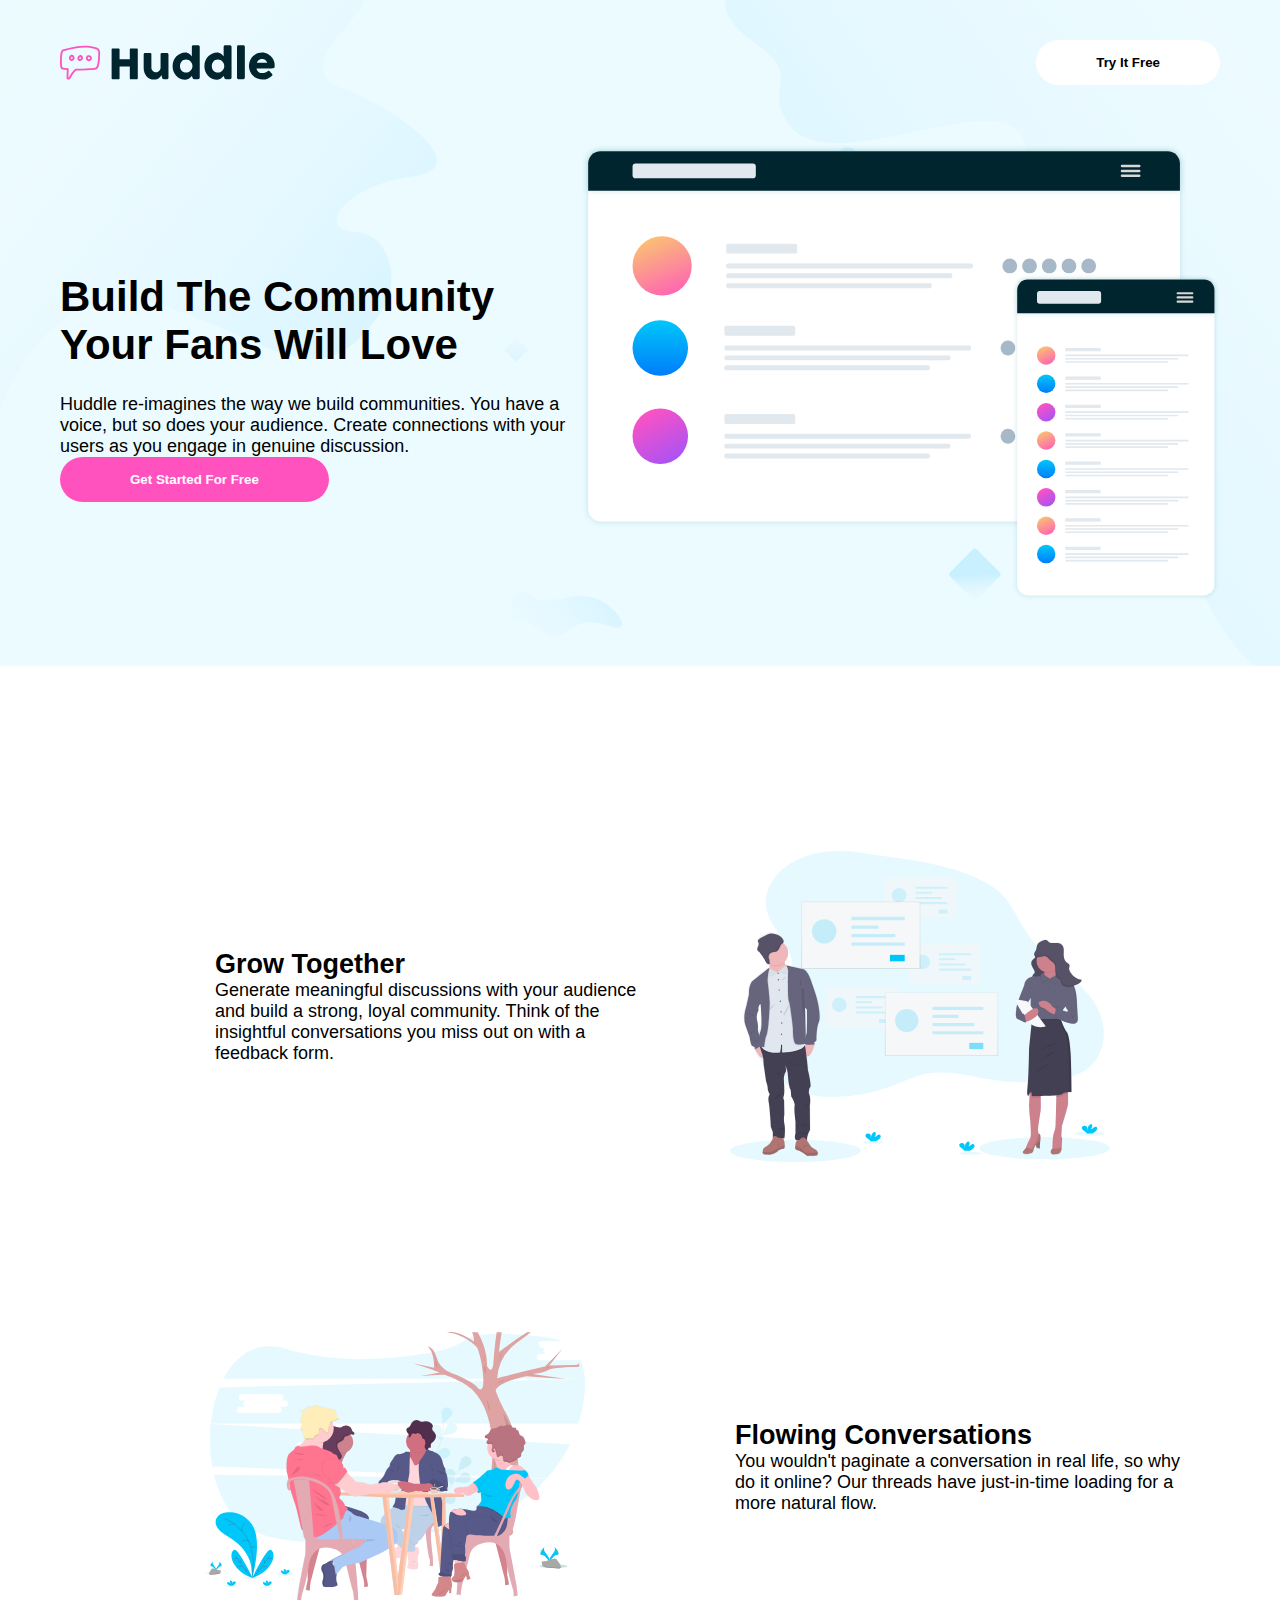
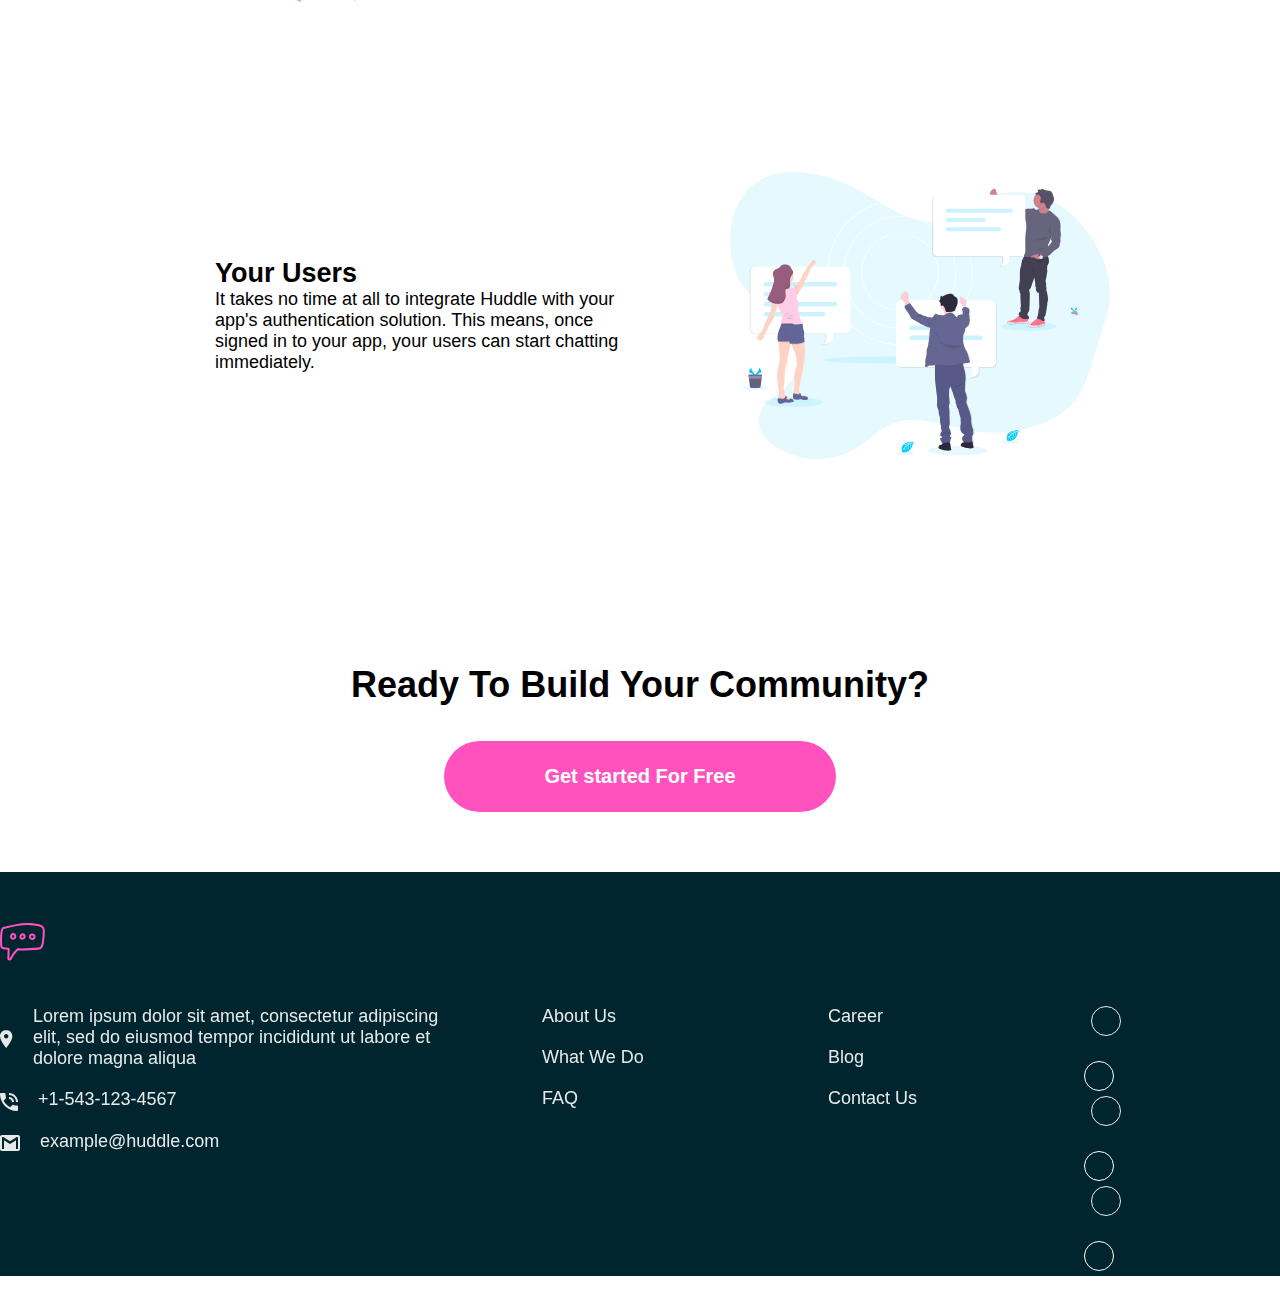
<file: index.html>
<!DOCTYPE html>
<html lang="en">
  <head>
    <meta charset="UTF-8" />
    <meta http-equiv="X-UA-Compatible" content="IE=edge" />
    <meta name="viewport" content="width=device-width, initial-scale=1.0"/>
    <title>Huddle Landing Page</title>
    <link rel="stylesheet" href="style.css" />
  </head>

  <body>
    <header>
      <nav>
        <img src="./logo.svg" alt="" />
        <button class="btn">Try It Free</button>
      </nav>
      <div class="build-the">
        <div class="build">
          <h1>Build The Community Your Fans Will Love</h1>
          <p>
            Huddle re-imagines the way we build communities. You have a voice,
            but so does your audience. Create connections with your users as you
            engage in genuine discussion.
          </p>
          <button class="btn">Get Started For Free</button>
        </div>

        <div class="illustration">
          <img src="./illustration-mockups.svg" alt="" />
        </div>
      </div>
    </header>

    <section class="offers">
      <div class="offer service-1">
        <div class="content">
          <h2>Grow Together</h2>
          <p>
            Generate meaningful discussions with your audience and build a
            strong, loyal community. Think of the insightful conversations you
            miss out on with a feedback form.
          </p>
        </div>
        <img src="./illustration-grow-together.svg" alt="" />
      </div>
      <div class="offer">
        <img src="./illustration-flowing-conversation.svg" alt="" />

        <div class="content left">
          <h2>Flowing Conversations</h2>
          <p>
            You wouldn't paginate a conversation in real life, so why do it
            online? Our threads have just-in-time loading for a more natural
            flow.
          </p>
        </div>
      </div>

      <div class="offer service-3">
        <div class="content">
          <h2>Your Users</h2>
          <p>
            It takes no time at all to integrate Huddle with your app's
            authentication solution. This means, once signed in to your app,
            your users can start chatting immediately.
          </p>
        </div>
        <img src="./illustration-your-users.svg" alt="" />
      </div>
    </section>

    <section class="tag">
      <h1>Ready To Build Your Community?</h1>
      <button class="btn btn2">Get started For Free</button>
    </section>

    <footer>
      <img src="./logo.svg" alt="" />
      <div class="footer-sec">
        <div class="sec-1">
          <ul>
            <li>
              <div class="add">
                <img src="./icon-location.svg" alt="" />
                <p>
                  Lorem ipsum dolor sit amet, consectetur adipiscing elit, sed
                  do eiusmod tempor incididunt ut labore et dolore magna aliqua
                </p>
              </div>
            </li>
            <li>
              <div class="add">
                <img src="./icon-phone.svg" alt="" />
                <p>+1-543-123-4567</p>
              </div>
            </li>
            <li>
              <div class="add">
                <img src="./icon-email.svg" alt="" />
                <p>example@huddle.com</p>
              </div>
            </li>
          </ul>
        </div>
        <div class="sec-2">
          <ul>
            <li>About Us</li>
            <li>What We Do</li>
            <li>FAQ</li>
          </ul>
        </div>

        <div class="sec-3">
          <ul>
            <li>Career</li>
            <li>Blog</li>
            <li>Contact Us</li>
          </ul>
        </div>
        <div class="social">
          <ul>
            <li>
              <a href="#">
                <li class="fa fa-facebook"></li>
              </a>
            </li>
            <li>
              <a href="#">
                <li class="fa fa-twitter"></li>
              </a>
            </li>
            <li>
              <a href="#">
                <li class="fa fa-instagram"></li>
              </a>
            </li>
          </ul>
        </div>
      </div>
    </footer>
  </body>
</html>
</file>
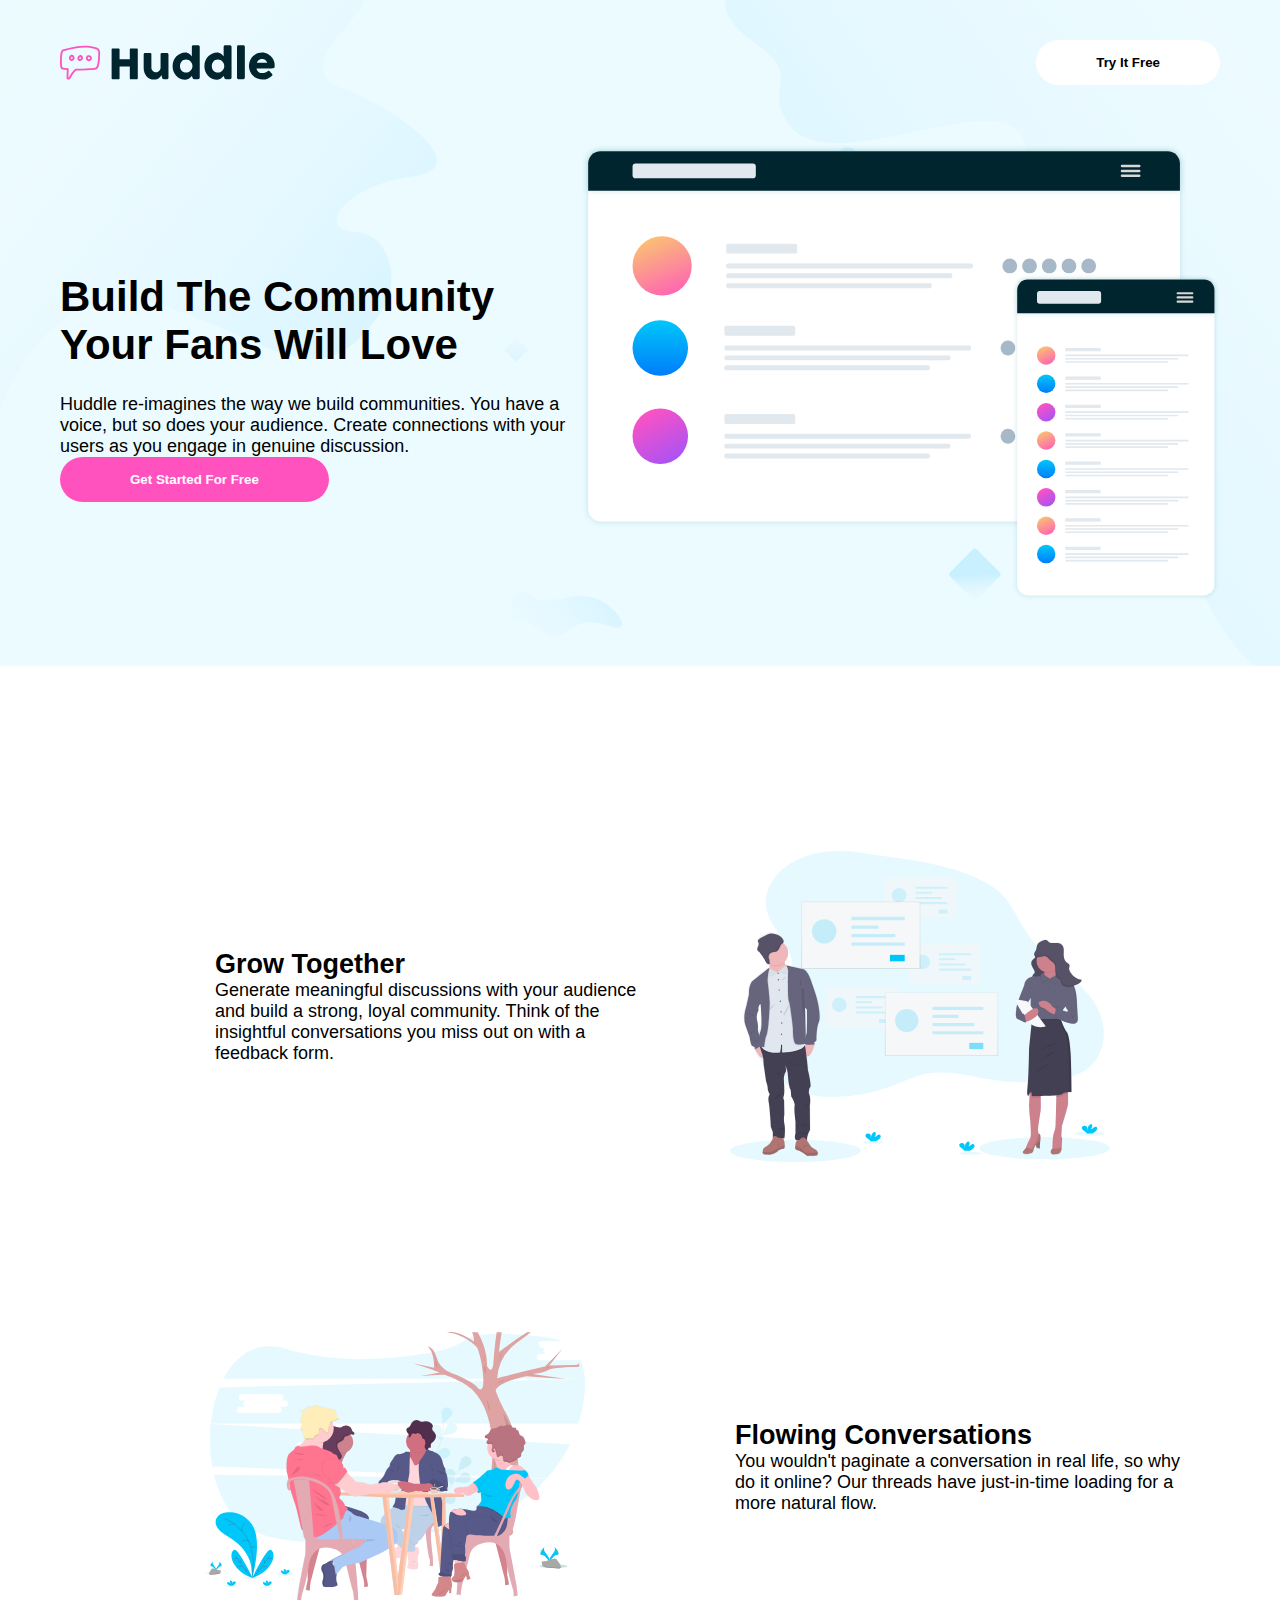
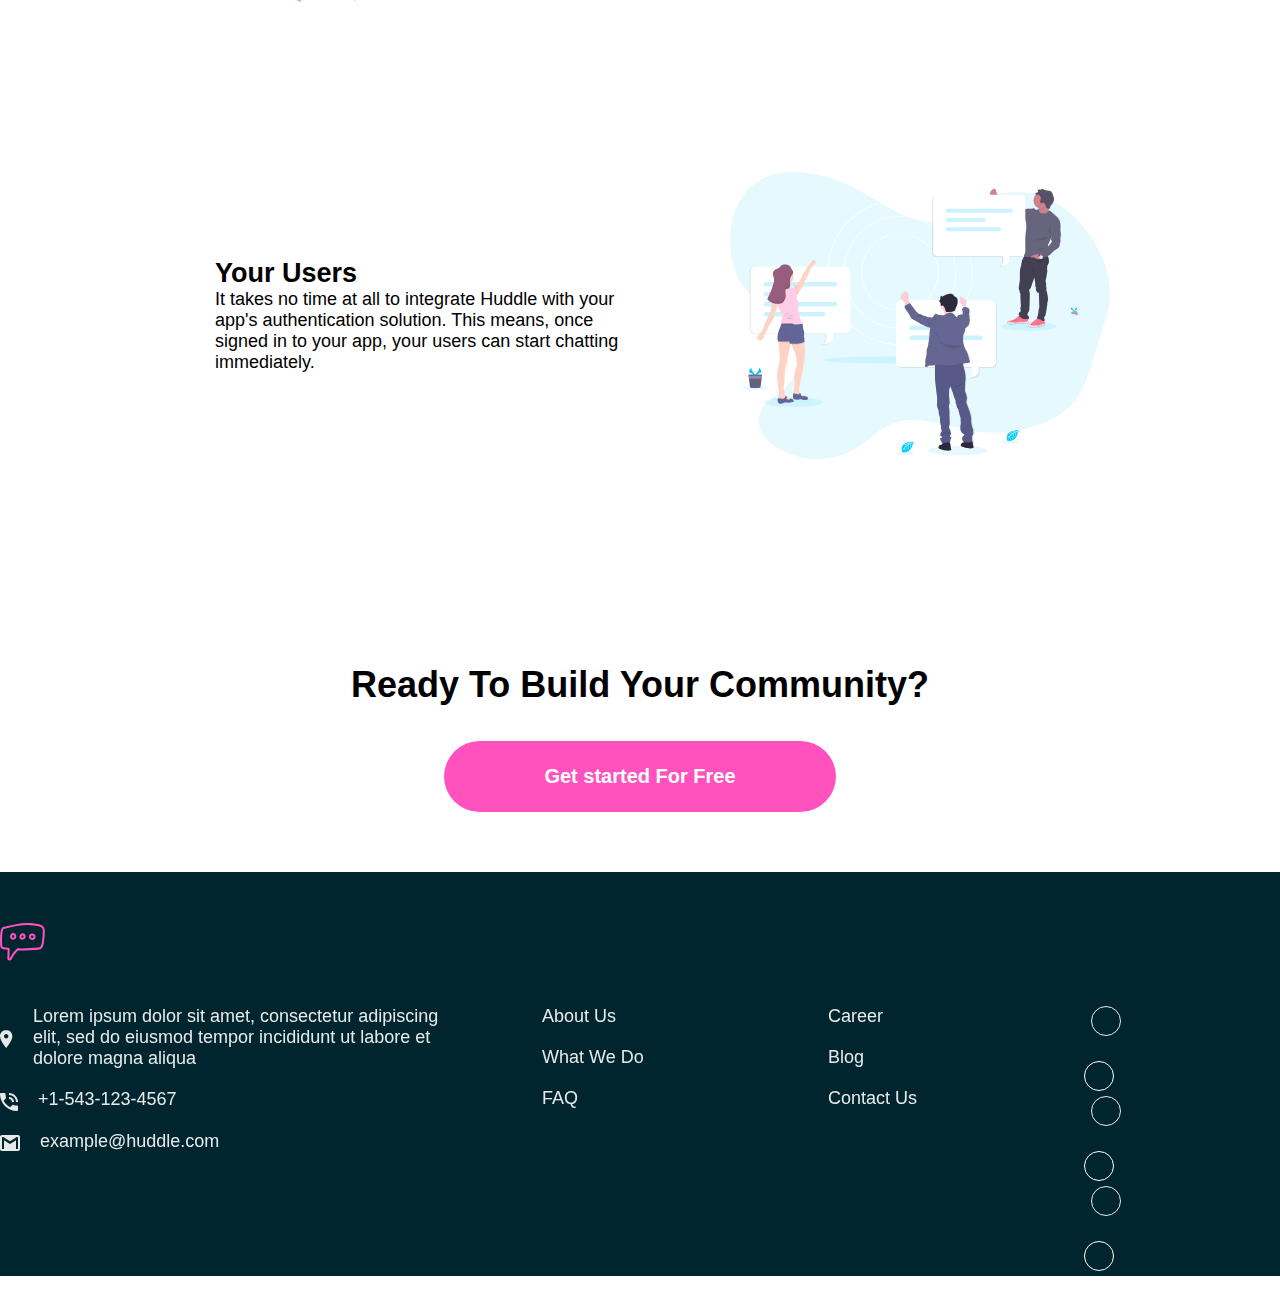
<file: home.html>
<!DOCTYPE html>
<html lang="en">
  <head>
    <meta charset="UTF-8" />
    <meta http-equiv="X-UA-Compatible" content="IE=edge" />
    <meta name="viewport" content="width=device-width, initial-scale=1.0"/>
    <title>Huddle Landing Page</title>
    <link rel="stylesheet" href="home.css" />
  </head>

  <body>
    <header>
      <nav>
        <img src="./logo.svg" alt="" />
        <button class="btn">Try It Free</button>
      </nav>
      <div class="build-the">
        <div class="build">
          <h1>Build The Community Your Fans Will Love</h1>
          <p>
            Huddle re-imagines the way we build communities. You have a voice,
            but so does your audience. Create connections with your users as you
            engage in genuine discussion.
          </p>
          <button class="btn">Get Started For Free</button>
        </div>

        <div class="illustration">
          <img src="./illustration-mockups.svg" alt="" />
        </div>
      </div>
    </header>

    <section class="offers">
      <div class="offer service-1">
        <div class="content">
          <h2>Grow Together</h2>
          <p>
            Generate meaningful discussions with your audience and build a
            strong, loyal community. Think of the insightful conversations you
            miss out on with a feedback form.
          </p>
        </div>
        <img src="./illustration-grow-together.svg" alt="" />
      </div>
      <div class="offer">
        <img src="./illustration-flowing-conversation.svg" alt="" />

        <div class="content left">
          <h2>Flowing Conversations</h2>
          <p>
            You wouldn't paginate a conversation in real life, so why do it
            online? Our threads have just-in-time loading for a more natural
            flow.
          </p>
        </div>
      </div>

      <div class="offer service-3">
        <div class="content">
          <h2>Your Users</h2>
          <p>
            It takes no time at all to integrate Huddle with your app's
            authentication solution. This means, once signed in to your app,
            your users can start chatting immediately.
          </p>
        </div>
        <img src="./illustration-your-users.svg" alt="" />
      </div>
    </section>

    <section class="tag">
      <h1>Ready To Build Your Community?</h1>
      <button class="btn btn2">Get started For Free</button>
    </section>

    <footer>
      <img src="./logo.svg" alt="" />
      <div class="footer-sec">
        <div class="sec-1">
          <ul>
            <li>
              <div class="add">
                <img src="./icon-location.svg" alt="" />
                <p>
                  Lorem ipsum dolor sit amet, consectetur adipiscing elit, sed
                  do eiusmod tempor incididunt ut labore et dolore magna aliqua
                </p>
              </div>
            </li>
            <li>
              <div class="add">
                <img src="./icon-phone.svg" alt="" />
                <p>+1-543-123-4567</p>
              </div>
            </li>
            <li>
              <div class="add">
                <img src="./icon-email.svg" alt="" />
                <p>example@huddle.com</p>
              </div>
            </li>
          </ul>
        </div>
        <div class="sec-2">
          <ul>
            <li>About Us</li>
            <li>What We Do</li>
            <li>FAQ</li>
          </ul>
        </div>

        <div class="sec-3">
          <ul>
            <li>Career</li>
            <li>Blog</li>
            <li>Contact Us</li>
          </ul>
        </div>
        <div class="social">
          <ul>
            <li>
              <a href="#">
                <li class="fa fa-facebook"></li>
              </a>
            </li>
            <li>
              <a href="#">
                <li class="fa fa-twitter"></li>
              </a>
            </li>
            <li>
              <a href="#">
                <li class="fa fa-instagram"></li>
              </a>
            </li>
          </ul>
        </div>
      </div>
    </footer>
  </body>
</html>
</file>
<file: style.css>
* {
    box-sizing: border-box;
    margin: 0;
    padding: 0;
}

body {
    font-size: 18px;
    font-family: 'Open Sans', sans-serif;
}

h1,
button {
    font-family: 'Poppins', sans-serif;
    font-weight: 600;
}

img {
    max-width: 100%;
    max-height: 100%;
}

ul {
    list-style-type: none;
}

header {
    background: url('./bg-hero-desktop.svg');
    background-color: hsl(193, 100%, 96%);
    padding: 40px 60px;
}

nav {
    display: flex;
    justify-content: space-between;
    align-items: center;
}

nav img {
    height: 35px;
}

.btn {
    padding: 15px 60px;
    background-color: #fff;
    border: none;
    border-radius: 25px;
    box-shadow: 0 3px 16px rgba(0, 0, 0, 0, 12);
}

.build-the {
    display: flex;
    justify-content: center;
    align-items: center;
    padding: 60px 0px 20px;
}

.build {
    width: 45%;
}

.illustration {
    width: 55%;
}

.build h1 {
    font-size: 42px;
    padding-right: 40px;
    margin: 25px 0;
}

.build button {
    background-color: hsl(322, 100%, 66%);
    color: #fff;
    padding: 15px 70px;
}

.offers {
    display: flex;
    flex-direction: column;
    justify-content: center;
    align-items: center;
    padding: 120px 80px 40px;
}

.offer {
    display: flex;
    justify-content: space-between;
    align-items: center;
    padding: 50px 10px 50px 65px;
    box-shadow: 0 3px 16px rgba(0, 0, 0, 0, 12);
    margin-bottom: 40px;
    border-radius: 10px;
}

.offer img {
    max-width: 100%;
    width: 520px;
    padding: 15px 80px 15px 60px;
}

.content {
    padding-left: 70px;
}

.content h1 {
    margin: 10px 0px;
}

.content p {
    width: 93%;
}

.left p {
    width: 100%;
}

.tag {
    position: relative;
    max-width: 100%;
    width: 55%;
    display: flex;
    flex-direction: column;
    justify-content: center;
    align-items: center;
    margin: auto;
    background-color: #fff;
    padding: 60px 0px;
    box-shadow: 0 3px 16px rgba(0, 0, 0, 0, 12);
}

.tag h1 {
    margin-bottom: 15px;

}

.btn2 {
    margin-top: 20px;
    padding: 24px 100px;
    border-radius: 40px;
    background-color: hsl(322, 100%, 66%);
    color: #fff;
    font-size: 20px;
}
footer {
    border: 1px solid none;
    background-color: hsl(192, 100%, 9%);
    color: white;
    padding-top: 50px;
}

.footer-logo {
    width: 250px;
}

.footer-sec {
    display: flex;
    margin: 40px 0px;
}

.sec-1 {
    min-width: 40%;
    width: 40%;
}

.add {
    display: flex;
    align-items: center;
}

.add img {
    margin-top: 4px;
    margin-right: 20px;
}

li {
    margin-bottom: 20px;
    padding-right: 60px;
    opacity: 0.9;
}

.sec-2,
.sec-3,
.sec-4 {
    width: 20%;
    margin-left: 30px;
}

.social {
    display: flex;
    padding: 0;
}

a {
    border: 1px solid #fff;
    border-radius: 50%;
    color: #fff;
    text-decoration: none;
    display: inline-flex;
    justify-content: center;
    align-items: center;
    width: 30px;
    height: 30px;
}

.social li {
    padding: 0px 7px;

}

.copy {
    text-align: right;
}

@media (max-width: 768px) {
    header {
        padding: 30px 20px;

    }

    .build-sec {
        flex-direction: column;
        text-align: center;

    }

    .build {
        width: 95%;
    }

    .illustration {
        margin-top: 30px;
        width: 95%;
    }

    .build p,
    .build h1 {
        padding: 0;

    }

    .offers {
        padding-left: 30px;
        padding-right: 30px;
        text-align: center;
    }

    .offer {
        flex-direction: column-reverse;
        padding-right: 10px;
        padding-left: 10px;
        margin-left: 0px;
    }

    .service-1,
    .service-2 {
        flex-direction: column-reverse;
    }

    .offer p {
        width: 100%;
        padding: 0;
        margin: auto;
    }

    .content {
        padding-left: 10px;
        padding-right: 10px;
        width: 95%;
        margin-top: 30px;
        margin-bottom: 20px;
    }

    .tag {
        width: 90%;
    }

    h1 {
        font-size: 20px;

    }

    .tag button {
        padding: 15px 60px;
        font-size: 16px;

    }

    footer {
        padding-left: 30px;
        padding-right: 0px;
    }

    .footer-sec {
        flex-direction: column;

    }

    .li {
        padding-right: 0;
    }

    .sec-1 {
        width: 90%;
        margin-bottom: 40px;

    }

    .sec-2,
    .sec-3,
    .sec-4 {
        margin-left: 0;
        width: 100%;
    }

    a {
        margin-left: 0;
    }

    .sec-4 {
        display: flex;
        justify-content: center;
        margin-left: 0px;
        margin: 30px 0px 0px;
        margin-bottom: -20px;
    }

    .copy {
        text-align: center;
    }
}
</file>
<file: home.css>
* {
    box-sizing: border-box;
    margin: 0;
    padding: 0;
}

body {
    font-size: 18px;
    font-family: 'Open Sans', sans-serif;
}

h1,
button {
    font-family: 'Poppins', sans-serif;
    font-weight: 600;
}

img {
    max-width: 100%;
    max-height: 100%;
}

ul {
    list-style-type: none;
}

header {
    background: url('./bg-hero-desktop.svg');
    background-color: hsl(193, 100%, 96%);
    padding: 40px 60px;
}

nav {
    display: flex;
    justify-content: space-between;
    align-items: center;
}

nav img {
    height: 35px;
}

.btn {
    padding: 15px 60px;
    background-color: #fff;
    border: none;
    border-radius: 25px;
    box-shadow: 0 3px 16px rgba(0, 0, 0, 0, 12);
}

.build-the {
    display: flex;
    justify-content: center;
    align-items: center;
    padding: 60px 0px 20px;
}

.build {
    width: 45%;
}

.illustration {
    width: 55%;
}

.build h1 {
    font-size: 42px;
    padding-right: 40px;
    margin: 25px 0;
}

.build button {
    background-color: hsl(322, 100%, 66%);
    color: #fff;
    padding: 15px 70px;
}

.offers {
    display: flex;
    flex-direction: column;
    justify-content: center;
    align-items: center;
    padding: 120px 80px 40px;
}

.offer {
    display: flex;
    justify-content: space-between;
    align-items: center;
    padding: 50px 10px 50px 65px;
    box-shadow: 0 3px 16px rgba(0, 0, 0, 0, 12);
    margin-bottom: 40px;
    border-radius: 10px;
}

.offer img {
    max-width: 100%;
    width: 520px;
    padding: 15px 80px 15px 60px;
}

.content {
    padding-left: 70px;
}

.content h1 {
    margin: 10px 0px;
}

.content p {
    width: 93%;
}

.left p {
    width: 100%;
}

.tag {
    position: relative;
    max-width: 100%;
    width: 55%;
    display: flex;
    flex-direction: column;
    justify-content: center;
    align-items: center;
    margin: auto;
    background-color: #fff;
    padding: 60px 0px;
    box-shadow: 0 3px 16px rgba(0, 0, 0, 0, 12);
}

.tag h1 {
    margin-bottom: 15px;

}

.btn2 {
    margin-top: 20px;
    padding: 24px 100px;
    border-radius: 40px;
    background-color: hsl(322, 100%, 66%);
    color: #fff;
    font-size: 20px;
}
footer {
    border: 1px solid none;
    background-color: hsl(192, 100%, 9%);
    color: white;
    padding-top: 50px;
}

.footer-logo {
    width: 250px;
}

.footer-sec {
    display: flex;
    margin: 40px 0px;
}

.sec-1 {
    min-width: 40%;
    width: 40%;
}

.add {
    display: flex;
    align-items: center;
}

.add img {
    margin-top: 4px;
    margin-right: 20px;
}

li {
    margin-bottom: 20px;
    padding-right: 60px;
    opacity: 0.9;
}

.sec-2,
.sec-3,
.sec-4 {
    width: 20%;
    margin-left: 30px;
}

.social {
    display: flex;
    padding: 0;
}

a {
    border: 1px solid #fff;
    border-radius: 50%;
    color: #fff;
    text-decoration: none;
    display: inline-flex;
    justify-content: center;
    align-items: center;
    width: 30px;
    height: 30px;
}

.social li {
    padding: 0px 7px;

}

.copy {
    text-align: right;
}

@media (max-width: 768px) {
    header {
        padding: 30px 20px;

    }

    .build-sec {
        flex-direction: column;
        text-align: center;

    }

    .build {
        width: 95%;
    }

    .illustration {
        margin-top: 30px;
        width: 95%;
    }

    .build p,
    .build h1 {
        padding: 0;

    }

    .offers {
        padding-left: 30px;
        padding-right: 30px;
        text-align: center;
    }

    .offer {
        flex-direction: column-reverse;
        padding-right: 10px;
        padding-left: 10px;
        margin-left: 0px;
    }

    .service-1,
    .service-2 {
        flex-direction: column-reverse;
    }

    .offer p {
        width: 100%;
        padding: 0;
        margin: auto;
    }

    .content {
        padding-left: 10px;
        padding-right: 10px;
        width: 95%;
        margin-top: 30px;
        margin-bottom: 20px;
    }

    .tag {
        width: 90%;
    }

    h1 {
        font-size: 20px;

    }

    .tag button {
        padding: 15px 60px;
        font-size: 16px;

    }

    footer {
        padding-left: 30px;
        padding-right: 0px;
    }

    .footer-sec {
        flex-direction: column;

    }

    .li {
        padding-right: 0;
    }

    .sec-1 {
        width: 90%;
        margin-bottom: 40px;

    }

    .sec-2,
    .sec-3,
    .sec-4 {
        margin-left: 0;
        width: 100%;
    }

    a {
        margin-left: 0;
    }

    .sec-4 {
        display: flex;
        justify-content: center;
        margin-left: 0px;
        margin: 30px 0px 0px;
        margin-bottom: -20px;
    }

    .copy {
        text-align: center;
    }
}
</file>
